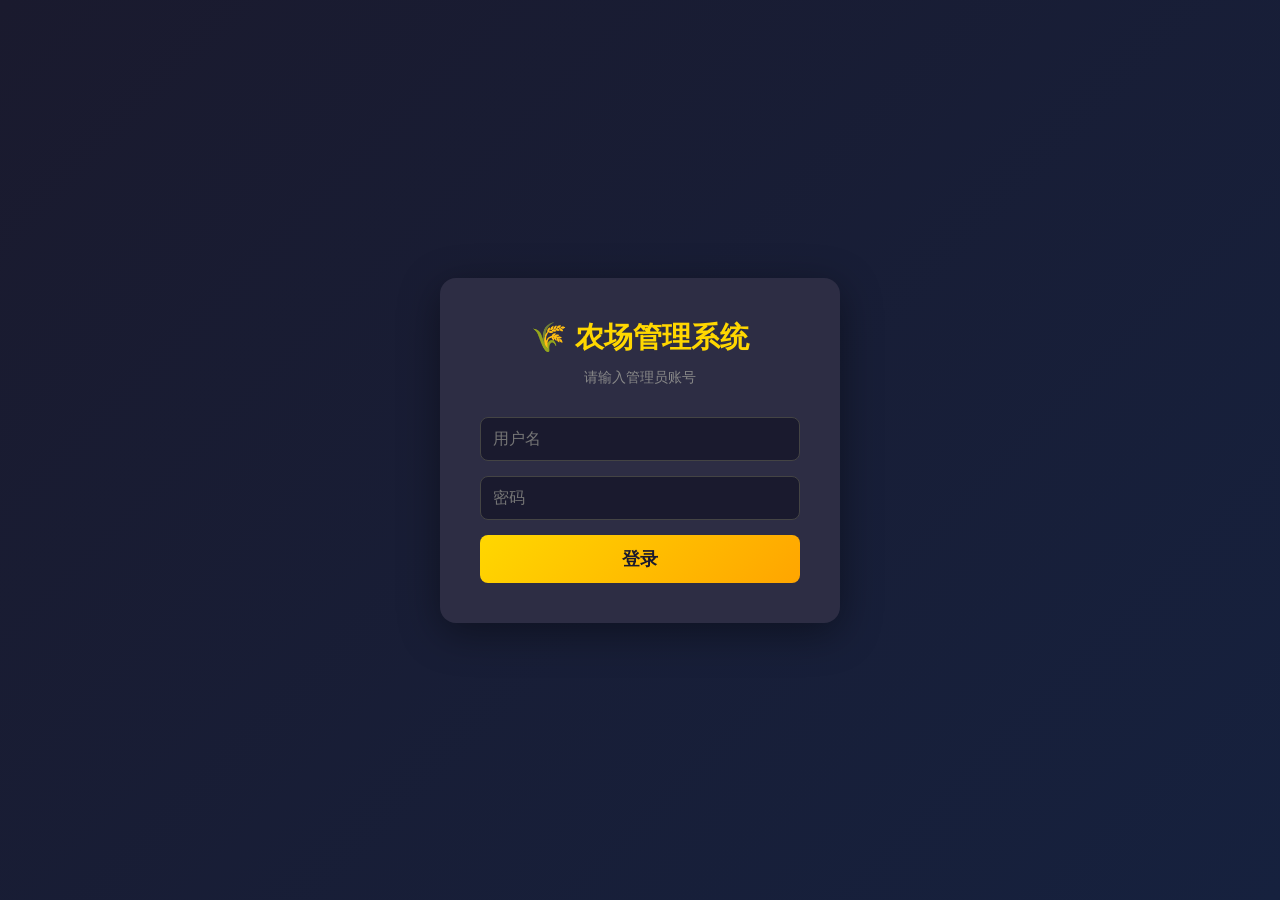
<file: admin.html>
<!DOCTYPE html>
<html lang="zh-CN">
<head>
    <meta charset="UTF-8">
    <meta name="viewport" content="width=device-width, initial-scale=1.0">
    <title>农场后台管理系统</title>
    <link rel="stylesheet" href="style-admin.css">
</head>
<body>
    <!-- 登录遮罩 -->
    <div id="login-overlay" class="login-overlay">
        <div class="login-box">
            <h1>🌾 农场管理系统</h1>
            <p class="login-subtitle">请输入管理员账号</p>
            <div class="login-form">
                <input type="text" id="admin-username" placeholder="用户名" autocomplete="username">
                <input type="password" id="admin-password" placeholder="密码" autocomplete="current-password">
                <button onclick="adminLogin()" class="login-btn">登录</button>
                <p id="login-error" class="login-error" style="display:none;"></p>
            </div>
        </div>
    </div>
    <div class="admin-layout hidden" id="admin-content">
        <!-- 移动端菜单按钮 -->
        <button class="menu-toggle" onclick="toggleSidebar()">☰</button>
        <div class="sidebar-overlay" onclick="toggleSidebar()"></div>
        
        <!-- 侧边栏 -->
        <aside class="sidebar" id="sidebar">
            <div class="sidebar-header">
                <h1>🌾 农场管理</h1>
                <p>v3.0</p>
            </div>
            <nav class="sidebar-nav">
                <a href="#" class="nav-item active" data-page="dashboard">
                    <span class="nav-icon">📊</span>
                    <span>数据概览</span>
                </a>
                <a href="#" class="nav-item" data-page="users">
                    <span class="nav-icon">👥</span>
                    <span>用户管理</span>
                </a>
                <a href="#" class="nav-item" data-page="game-settings">
                    <span class="nav-icon">⚙️</span>
                    <span>游戏设置</span>
                </a>
                <a href="#" class="nav-item" data-page="items">
                    <span class="nav-icon">🎒</span>
                    <span>道具管理</span>
                </a>
                <a href="#" class="nav-item" data-page="gift-codes">
                    <span class="nav-icon">🎁</span>
                    <span>礼包码</span>
                </a>
                <a href="#" class="nav-item" data-page="mail">
                    <span class="nav-icon">📬</span>
                    <span>邮件系统</span>
                </a>
                <a href="#" class="nav-item" data-page="achievements">
                    <span class="nav-icon">🏆</span>
                    <span>成就管理</span>
                </a>
                <a href="#" class="nav-item" data-page="logs">
                    <span class="nav-icon">📝</span>
                    <span>操作日志</span>
                </a>
                <a href="#" class="nav-item" data-page="data">
                    <span class="nav-icon">💾</span>
                    <span>数据管理</span>
                </a>
            </nav>
            <div class="sidebar-footer">
                <a href="../" class="back-btn" target="_blank">← 返回游戏</a>
            </div>
        </aside>

        <!-- 主内容区 -->
        <main class="main-content">
            <!-- 顶部栏 -->
            <header class="top-bar">
                <div class="breadcrumb" id="breadcrumb">数据概览</div>
                <div class="admin-info">
                    <span class="admin-name">管理员</span>
                    <button class="logout-btn" onclick="logout()">退出</button>
                </div>
            </header>

            <!-- 页面内容 -->
            <div class="page-container">
                <!-- 数据概览页面 -->
                <div class="page active" id="page-dashboard">
                    <div class="page-header">
                        <h2>📊 数据概览</h2>
                    </div>
                    <div class="stats-grid">
                        <div class="stat-card">
                            <div class="stat-icon">👥</div>
                            <div class="stat-info">
                                <div class="stat-value" id="total-users">0</div>
                                <div class="stat-label">总用户数</div>
                            </div>
                        </div>
                        <div class="stat-card">
                            <div class="stat-icon">💰</div>
                            <div class="stat-info">
                                <div class="stat-value" id="total-coins">0</div>
                                <div class="stat-label">流通金币</div>
                            </div>
                        </div>
                        <div class="stat-card">
                            <div class="stat-icon">🌱</div>
                            <div class="stat-info">
                                <div class="stat-value" id="total-plants">0</div>
                                <div class="stat-label">累计种植</div>
                            </div>
                        </div>
                        <div class="stat-card">
                            <div class="stat-icon">🎉</div>
                            <div class="stat-info">
                                <div class="stat-value" id="total-harvests">0</div>
                                <div class="stat-label">累计收获</div>
                            </div>
                        </div>
                    </div>

                    <div class="data-section">
                        <h3>📈 用户等级分布</h3>
                        <div class="level-distribution" id="level-dist"></div>
                    </div>

                    <div class="data-section">
                        <h3>🏆 成就统计</h3>
                        <div class="achievement-stats" id="achievement-stats"></div>
                    </div>

                    <div class="data-section">
                        <h3>📅 最近活动</h3>
                        <div class="recent-activity" id="recent-activity"></div>
                    </div>
                </div>

                <!-- 用户管理页面 -->
                <div class="page" id="page-users">
                    <div class="page-header">
                        <h2>👥 用户管理</h2>
                        <div class="search-box">
                            <input type="text" id="user-search" placeholder="搜索用户 ID 或用户名...">
                            <button class="search-btn" onclick="searchUser()">🔍</button>
                        </div>
                    </div>
                    
                    <div class="content-card">
                        <div class="user-list" id="user-list"></div>
                    </div>
                </div>

                <!-- 游戏设置页面 -->
                <div class="page" id="page-game-settings">
                    <div class="page-header">
                        <h2>⚙️ 游戏设置</h2>
                    </div>
                    
                    <div class="content-card">
                        <h3>🎮 游戏参数</h3>
                        <div class="setting-item">
                            <label>生长速度倍数</label>
                            <div class="slider-group">
                                <input type="range" id="growth-speed" min="0.5" max="5" step="0.5" value="1">
                                <span class="slider-value" id="growth-speed-value">1x</span>
                            </div>
                        </div>
                        <div class="setting-item">
                            <label>枯萎时间（小时）</label>
                            <input type="number" id="wither-time" min="1" max="72" value="2">
                        </div>
                        <div class="setting-item">
                            <label>金币收益倍率</label>
                            <div class="slider-group">
                                <input type="range" id="coin-rate" min="0.5" max="5" step="0.5" value="1">
                                <span class="slider-value" id="coin-rate-value">1x</span>
                            </div>
                        </div>
                        <div class="setting-item">
                            <label>经验收益倍率</label>
                            <div class="slider-group">
                                <input type="range" id="exp-rate" min="0.5" max="5" step="0.5" value="1">
                                <span class="slider-value" id="exp-rate-value">1x</span>
                            </div>
                        </div>
                        <button class="btn btn-primary" onclick="saveGameSettings()">保存设置</button>
                    </div>

                    <div class="content-card">
                        <h3>🎊 活动设置</h3>
                        <div class="setting-item">
                            <label>双倍金币活动</label>
                            <label class="switch">
                                <input type="checkbox" id="double-coin-event">
                                <span class="slider"></span>
                            </label>
                        </div>
                        <div class="setting-item">
                            <label>双倍经验活动</label>
                            <label class="switch">
                                <input type="checkbox" id="double-exp-event">
                                <span class="slider"></span>
                            </label>
                        </div>
                        <div class="setting-item">
                            <label>活动结束时间</label>
                            <input type="datetime-local" id="event-end-time">
                        </div>
                        <button class="btn btn-primary" onclick="saveEventSettings()">保存活动</button>
                    </div>
                </div>

                <!-- 道具管理页面 -->
                <div class="page" id="page-items">
                    <h2>🎒 道具管理</h2>
                    
                    <div class="items-section">
                        <h3>🌱 种子管理</h3>
                        <div class="items-grid" id="seed-list"></div>
                    </div>

                    <div class="items-section">
                        <h3>📤 发放道具</h3>
                        <div class="give-item-form">
                            <select id="give-item-type">
                                <option value="user">指定用户</option>
                                <option value="all">全服用户</option>
                            </select>
                            <input type="text" id="give-item-user" placeholder="用户 ID（选填）">
                            <select id="give-item-id"></select>
                            <input type="number" id="give-item-qty" placeholder="数量" value="1" min="1" max="999">
                            <button class="btn-give" onclick="giveItem()">发放</button>
                        </div>
                    </div>
                </div>

                <!-- 礼包码页面 -->
                <div class="page" id="page-gift-codes">
                    <h2>🎁 礼包码管理</h2>
                    
                    <div class="gift-section">
                        <h3>创建礼包码</h3>
                        <div class="gift-form">
                            <input type="text" id="gift-code" placeholder="礼包码（留空自动生成）" maxlength="20">
                            <select id="gift-reward-type">
                                <option value="coins">金币</option>
                                <option value="seeds">种子</option>
                                <option value="items">道具</option>
                            </select>
                            <input type="text" id="gift-reward-id" placeholder="奖励 ID（如 radish）">
                            <input type="number" id="gift-reward-qty" placeholder="数量" value="100" min="1">
                            <input type="number" id="gift-limit" placeholder="兑换次数限制" value="100">
                            <button class="btn-create" onclick="createGiftCode()">生成礼包码</button>
                        </div>
                    </div>

                    <div class="gift-section">
                        <h3>礼包码列表</h3>
                        <div class="gift-list" id="gift-list"></div>
                    </div>
                </div>

                <!-- 邮件系统页面 -->
                <div class="page" id="page-mail">
                    <h2>📬 邮件系统</h2>
                    
                    <div class="mail-section">
                        <h3>发送邮件</h3>
                        <div class="mail-form">
                            <select id="mail-target-type">
                                <option value="all">全服用户</option>
                                <option value="user">指定用户</option>
                            </select>
                            <input type="text" id="mail-target-user" placeholder="用户 ID（指定用户时填写）">
                            <input type="text" id="mail-title" placeholder="邮件标题" maxlength="50">
                            <textarea id="mail-content" placeholder="邮件内容" maxlength="500" rows="4"></textarea>
                            <select id="mail-reward-type">
                                <option value="none">无附件</option>
                                <option value="coins">金币</option>
                                <option value="seeds">种子</option>
                            </select>
                            <input type="text" id="mail-reward-id" placeholder="奖励 ID">
                            <input type="number" id="mail-reward-qty" placeholder="数量" value="100">
                            <button class="btn-send" onclick="sendMail()">发送邮件</button>
                        </div>
                    </div>

                    <div class="mail-section">
                        <h3>邮件记录</h3>
                        <div class="mail-history" id="mail-history"></div>
                    </div>
                </div>

                <!-- 成就管理页面 -->
                <div class="page" id="page-achievements">
                    <h2>🏆 成就管理</h2>
                    
                    <div class="achievements-section">
                        <h3>成就列表</h3>
                        <div class="achievements-grid" id="achievements-list"></div>
                    </div>

                    <div class="achievements-section">
                        <h3>创建新成就</h3>
                        <div class="achievement-form">
                            <input type="text" id="ach-id" placeholder="成就 ID（英文）" maxlength="20">
                            <input type="text" id="ach-name" placeholder="成就名称" maxlength="20">
                            <input type="text" id="ach-desc" placeholder="成就描述" maxlength="50">
                            <input type="text" id="ach-emoji" placeholder="图标 Emoji" maxlength="2">
                            <input type="text" id="ach-condition" placeholder="达成条件（如：harvestCount>=100）">
                            <button class="btn-create" onclick="createAchievement()">创建成就</button>
                        </div>
                    </div>
                </div>

                <!-- 操作日志页面 -->
                <div class="page" id="page-logs">
                    <h2>📝 操作日志</h2>
                    
                    <div class="logs-section">
                        <div class="logs-filter">
                            <select id="log-type-filter">
                                <option value="all">全部类型</option>
                                <option value="user">用户操作</option>
                                <option value="item">道具操作</option>
                                <option value="system">系统操作</option>
                            </select>
                            <input type="text" id="log-search" placeholder="搜索日志...">
                            <button class="btn-refresh" onclick="renderLogs()">🔄</button>
                            <button class="btn-clear" onclick="clearLogs()">清除日志</button>
                        </div>
                        <div class="logs-list" id="logs-list"></div>
                    </div>
                </div>

                <!-- 数据管理页面 -->
                <div class="page" id="page-data">
                    <h2>💾 数据管理</h2>
                    
                    <div class="data-section">
                        <h3>数据导出</h3>
                        <div class="data-actions">
                            <button class="btn-data" onclick="exportUserData()">导出用户数据</button>
                            <button class="btn-data" onclick="exportGameData()">导出游戏配置</button>
                            <button class="btn-data" onclick="exportLogs()">导出日志</button>
                        </div>
                    </div>

                    <div class="data-section">
                        <h3>数据导入</h3>
                        <div class="data-actions">
                            <input type="file" id="import-file" accept=".json">
                            <select id="import-type">
                                <option value="users">用户数据</option>
                                <option value="game">游戏配置</option>
                            </select>
                            <button class="btn-data" onclick="importData()">导入数据</button>
                        </div>
                    </div>

                    <div class="data-section">
                        <h3>⚠️ 危险操作</h3>
                        <div class="danger-actions">
                            <button class="btn-danger" onclick="cleanupInactiveUsers()">清理 30 天未登录用户</button>
                            <button class="btn-danger" onclick="resetAllUsers()">重置所有用户进度</button>
                            <button class="btn-danger dangerous" onclick="wipeAllData()">⚠️ 清空所有数据</button>
                        </div>
                    </div>
                </div>
            </div>
        </main>
    </div>

    <!-- 用户详情弹窗 -->
    <div class="modal" id="user-detail-modal">
        <div class="modal-content large">
            <h2>👤 用户详情</h2>
            <div class="modal-body" id="user-detail-body"></div>
            <button class="close-btn" onclick="closeModal('user-detail-modal')">关闭</button>
        </div>
    </div>

    <!-- 确认弹窗 -->
    <div class="modal" id="confirm-modal">
        <div class="modal-content">
            <h2>⚠️ 确认操作</h2>
            <div class="modal-body" id="confirm-body"></div>
            <div class="modal-actions">
                <button class="btn-cancel" onclick="closeModal('confirm-modal')">取消</button>
                <button class="btn-confirm" id="confirm-action-btn">确认</button>
            </div>
        </div>
    </div>

    <script src="admin.js"></script>
    <script>
        window.onload = function() {
            const loggedIn = localStorage.getItem('farmAdminLoggedIn');
            if (loggedIn === 'true') {
                showAdminContent();
            }
        };

        function adminLogin() {
            const username = document.getElementById('admin-username').value;
            const password = document.getElementById('admin-password').value;
            if (username === '123456' && password === '123456') {
                localStorage.setItem('farmAdminLoggedIn', 'true');
                document.getElementById('login-error').style.display = 'none';
                showAdminContent();
            } else {
                const errorEl = document.getElementById('login-error');
                errorEl.textContent = '账号或密码错误';
                errorEl.style.display = 'block';
            }
        }

        function showAdminContent() {
            document.getElementById('login-overlay').classList.add('hidden');
            document.getElementById('admin-content').classList.remove('hidden');
            if (window.initAdmin) window.initAdmin();
        }
    </script>
</body>
</html>
</file>
<file: style-admin.css>
* {
    margin: 0;
    padding: 0;
    box-sizing: border-box;
}

body {
    font-family: -apple-system, BlinkMacSystemFont, 'Segoe UI', 'Microsoft YaHei', sans-serif;
    background: #f5f5f5;
    color: #333;
    overflow-x: hidden;
}

/* 登录遮罩 */
.login-overlay {
    position: fixed;
    top: 0;
    left: 0;
    width: 100%;
    height: 100%;
    background: linear-gradient(135deg, #1a1a2e 0%, #16213e 100%);
    display: flex;
    align-items: center;
    justify-content: center;
    z-index: 1000;
}

.login-overlay.hidden {
    display: none !important;
}

.login-box {
    background: #2d2d44;
    padding: 40px;
    border-radius: 16px;
    box-shadow: 0 10px 40px rgba(0,0,0,0.4);
    text-align: center;
    max-width: 400px;
    width: 90%;
}

.login-box h1 {
    color: #FFD700;
    font-size: 1.8em;
    margin-bottom: 10px;
}

.login-subtitle {
    color: #888;
    margin-bottom: 30px;
    font-size: 0.9em;
}

.login-form input {
    width: 100%;
    padding: 12px;
    margin-bottom: 15px;
    background: #1a1a2e;
    border: 1px solid #444;
    border-radius: 8px;
    color: #FFF;
    font-size: 1em;
    box-sizing: border-box;
}

.login-form input:focus {
    outline: none;
    border-color: #FFD700;
}

.login-btn {
    width: 100%;
    padding: 12px;
    background: linear-gradient(135deg, #FFD700 0%, #FFA500 100%);
    color: #1a1a2e;
    border: none;
    border-radius: 8px;
    font-size: 1.1em;
    font-weight: bold;
    cursor: pointer;
}

.login-btn:active {
    transform: scale(0.98);
}

.login-error {
    color: #FF6B6B;
    font-size: 0.85em;
    margin-top: 15px;
    display: none;
}

/* 后台主布局 */
.admin-layout {
    display: flex;
    min-height: 100vh;
    width: 100%;
}

.admin-layout.hidden {
    display: none !important;
}

/* 侧边栏 - 固定宽度 260px */
.sidebar {
    width: 260px;
    min-width: 260px;
    background: linear-gradient(180deg, #1a1a2e 0%, #16213e 100%);
    color: #fff;
    position: fixed;
    left: 0;
    top: 0;
    height: 100vh;
    overflow-y: auto;
    z-index: 200;
}

.sidebar-header {
    padding: 25px 20px;
    text-align: center;
    border-bottom: 1px solid rgba(255,255,255,0.1);
}

.sidebar-header h1 {
    font-size: 1.4em;
    color: #FFD700;
    margin-bottom: 5px;
}

.sidebar-header p {
    font-size: 0.8em;
    color: rgba(255,255,255,0.7);
}

.sidebar-nav {
    padding: 15px 0;
}

.nav-item {
    display: flex;
    align-items: center;
    padding: 14px 20px;
    color: rgba(255,255,255,0.7);
    text-decoration: none;
    border-left: 3px solid transparent;
    white-space: nowrap;
}

.nav-item:hover {
    background: rgba(255,255,255,0.05);
    color: #fff;
}

.nav-item.active {
    background: rgba(255,255,255,0.1);
    color: #fff;
    border-left-color: #4CAF50;
}

.nav-icon {
    font-size: 1.3em;
    margin-right: 15px;
    width: 28px;
    text-align: center;
    display: inline-block;
}

.sidebar-footer {
    padding: 15px;
    border-top: 1px solid rgba(255,255,255,0.1);
}

.back-btn {
    display: block;
    padding: 10px;
    text-align: center;
    background: rgba(255,255,255,0.1);
    color: #fff;
    text-decoration: none;
    border-radius: 6px;
    font-size: 0.9em;
}

/* 主内容区域 */
.main-content {
    margin-left: 260px;
    flex: 1;
    min-height: 100vh;
    padding: 25px;
    background: #f5f5f5;
}

.page-container {
    max-width: 1400px;
    margin: 0 auto;
}

/* 页面标题 */
.page-header {
    background: #fff;
    padding: 25px;
    border-radius: 12px;
    margin-bottom: 20px;
    box-shadow: 0 2px 10px rgba(0,0,0,0.08);
    display: flex;
    justify-content: space-between;
    align-items: center;
}

.page-header h2 {
    font-size: 1.6em;
    color: #1a1a2e;
    display: flex;
    align-items: center;
    gap: 10px;
}

/* 搜索框 */
.search-box {
    display: flex;
    gap: 10px;
}

.search-box input {
    padding: 10px 15px;
    border: 2px solid #e0e0e0;
    border-radius: 8px;
    font-size: 0.95em;
    width: 280px;
}

.search-box input:focus {
    outline: none;
    border-color: #4CAF50;
}

.search-btn {
    padding: 10px 20px;
    background: linear-gradient(135deg, #4CAF50 0%, #45a049 100%);
    color: #fff;
    border: none;
    border-radius: 8px;
    cursor: pointer;
    font-weight: bold;
}

/* 内容卡片 */
.content-card {
    background: #fff;
    border-radius: 12px;
    padding: 25px;
    margin-bottom: 20px;
    box-shadow: 0 2px 10px rgba(0,0,0,0.08);
}

.content-card h3 {
    font-size: 1.2em;
    color: #1a1a2e;
    margin-bottom: 20px;
    padding-bottom: 15px;
    border-bottom: 2px solid #e0e0e0;
    display: flex;
    align-items: center;
    gap: 10px;
}

/* 表单分组 */
.form-section {
    margin-bottom: 25px;
}

.form-section h4 {
    font-size: 1em;
    color: #666;
    margin-bottom: 15px;
    font-weight: bold;
}

.form-row {
    display: grid;
    grid-template-columns: repeat(auto-fit, minmax(250px, 1fr));
    gap: 15px;
    margin-bottom: 15px;
}

.form-group {
    display: flex;
    flex-direction: column;
    gap: 5px;
}

.form-group label {
    font-size: 0.9em;
    color: #555;
    font-weight: 600;
}

.form-group input,
.form-group select,
.form-group textarea {
    padding: 10px 15px;
    border: 2px solid #e0e0e0;
    border-radius: 8px;
    font-size: 0.95em;
    background: #fff;
}

.form-group input:focus,
.form-group select:focus,
.form-group textarea:focus {
    outline: none;
    border-color: #4CAF50;
}

/* 滑块样式 */
.slider-group {
    display: flex;
    align-items: center;
    gap: 15px;
}

.slider-group input[type="range"] {
    flex: 1;
    height: 6px;
    -webkit-appearance: none;
    background: #e0e0e0;
    border-radius: 3px;
}

.slider-group input[type="range"]::-webkit-slider-thumb {
    -webkit-appearance: none;
    width: 18px;
    height: 18px;
    background: #4CAF50;
    border-radius: 50%;
    cursor: pointer;
}

.slider-value {
    min-width: 40px;
    font-weight: bold;
    color: #1a1a2e;
}

/* 按钮组 */
.button-group {
    display: flex;
    gap: 10px;
    margin-top: 20px;
    flex-wrap: wrap;
}

.btn {
    padding: 10px 20px;
    border: none;
    border-radius: 8px;
    cursor: pointer;
    font-weight: bold;
    font-size: 0.95em;
    transition: all 0.2s;
}

.btn:active {
    transform: scale(0.98);
}

.btn-primary {
    background: linear-gradient(135deg, #4CAF50 0%, #45a049 100%);
    color: #fff;
}

.btn-secondary {
    background: #e0e0e0;
    color: #333;
}

.btn-danger {
    background: #f44336;
    color: #fff;
}

.btn-danger.dangerous {
    background: linear-gradient(135deg, #f44336 0%, #d32f2f 100%);
}

.btn-small {
    padding: 6px 12px;
    font-size: 0.85em;
}

/* 表格样式 */
.data-table {
    width: 100%;
    border-collapse: collapse;
}

.data-table th,
.data-table td {
    padding: 12px 15px;
    text-align: left;
    border-bottom: 1px solid #e0e0e0;
}

.data-table th {
    background: #f9f9f9;
    font-weight: bold;
    color: #1a1a2e;
}

.data-table tr:hover {
    background: #f9f9f9;
}

/* 徽章 */
.badge {
    display: inline-block;
    padding: 4px 10px;
    border-radius: 12px;
    font-size: 0.8em;
    font-weight: bold;
}

.badge-success {
    background: #e8f5e9;
    color: #2e7d32;
}

.badge-warning {
    background: #fff3e0;
    color: #f57c00;
}

.badge-info {
    background: #e3f2fd;
    color: #1976d2;
}

/* 开关样式 */
.toggle-group {
    display: flex;
    align-items: center;
    gap: 10px;
    margin-bottom: 15px;
}

.toggle-switch {
    position: relative;
    width: 50px;
    height: 26px;
    background: #e0e0e0;
    border-radius: 13px;
    cursor: pointer;
    transition: background 0.3s;
}

.toggle-switch.active {
    background: #4CAF50;
}

.toggle-switch::after {
    content: '';
    position: absolute;
    top: 3px;
    left: 3px;
    width: 20px;
    height: 20px;
    background: #fff;
    border-radius: 50%;
    transition: transform 0.3s;
}

.toggle-switch.active::after {
    transform: translateX(24px);
}

/* 网格布局 */
.grid-2 {
    display: grid;
    grid-template-columns: repeat(2, 1fr);
    gap: 20px;
}

.grid-3 {
    display: grid;
    grid-template-columns: repeat(3, 1fr);
    gap: 20px;
}

.grid-4 {
    display: grid;
    grid-template-columns: repeat(4, 1fr);
    gap: 20px;
}

/* 空状态 */
.empty-state {
    text-align: center;
    padding: 60px 20px;
    color: #888;
}

.empty-state-icon {
    font-size: 4em;
    margin-bottom: 15px;
    opacity: 0.5;
}

.empty-state-text {
    font-size: 1.1em;
}

/* 弹窗 */
.modal {
    display: none;
    position: fixed;
    top: 0;
    left: 0;
    width: 100%;
    height: 100%;
    background: rgba(0,0,0,0.5);
    z-index: 500;
    justify-content: center;
    align-items: center;
}

.modal.show {
    display: flex;
}

.modal-content {
    background: #fff;
    padding: 30px;
    border-radius: 16px;
    max-width: 500px;
    width: 90%;
    max-height: 80vh;
    overflow-y: auto;
    box-shadow: 0 10px 40px rgba(0,0,0,0.3);
}

.modal-content.large {
    max-width: 700px;
}

.modal-content h2 {
    margin-bottom: 20px;
    color: #1a1a2e;
    text-align: center;
    font-size: 1.4em;
}

.modal-body {
    margin-bottom: 20px;
}

.modal-actions {
    display: flex;
    gap: 10px;
    justify-content: center;
    margin-top: 20px;
}

.btn-cancel,
.btn-confirm {
    padding: 10px 30px;
    border: none;
    border-radius: 8px;
    cursor: pointer;
    font-weight: bold;
    font-size: 1em;
}

.btn-cancel {
    background: #e0e0e0;
    color: #333;
}

.btn-confirm {
    background: #4CAF50;
    color: #fff;
}

.close-btn {
    margin-top: 20px;
    padding: 12px 30px;
    background: #1a1a2e;
    color: #fff;
    border: none;
    border-radius: 8px;
    cursor: pointer;
    width: 100%;
    font-size: 1em;
}

/* 响应式设计 */
@media (max-width: 1200px) {
    .grid-4 {
        grid-template-columns: repeat(2, 1fr);
    }
    
    .grid-3 {
        grid-template-columns: repeat(2, 1fr);
    }
}

@media (max-width: 768px) {
    .sidebar {
        transform: translateX(-100%);
        transition: transform 0.3s ease;
    }
    
    .sidebar.open {
        transform: translateX(0);
    }
    
    .main-content {
        margin-left: 0;
        padding: 15px;
    }
    
    .menu-toggle {
        display: block;
    }
    
    .grid-2,
    .grid-3,
    .grid-4 {
        grid-template-columns: 1fr;
    }
    
    .page-header {
        flex-direction: column;
        gap: 15px;
    }
    
    .search-box input {
        width: 100%;
    }
    
    .form-row {
        grid-template-columns: 1fr;
    }
}

@media (max-width: 480px) {
    .sidebar-header h1 {
        font-size: 1.2em;
    }
    
    .sidebar-header p {
        font-size: 0.7em;
    }
    
    .nav-item {
        padding: 12px 15px;
    }
    
    .nav-icon {
        font-size: 1.2em;
        margin-right: 12px;
    }
    
    .content-card {
        padding: 15px;
    }
    
    .button-group {
        flex-direction: column;
    }
    
    .btn {
        width: 100%;
    }
}

/* 页面切换 */
.page {
    display: none;
}

.page.active {
    display: block;
}

/* 侧边栏底部 */
.sidebar-footer {
    padding: 15px 20px;
    border-top: 1px solid rgba(255,255,255,0.1);
    position: sticky;
    bottom: 0;
    background: inherit;
}

/* 内容卡片 */
.content-card {
    background: #fff;
    border-radius: 12px;
    padding: 25px;
    margin-bottom: 20px;
    box-shadow: 0 2px 10px rgba(0,0,0,0.08);
}

.content-card h3 {
    font-size: 1.2em;
    color: #1a1a2e;
    margin: 0 0 20px 0;
    padding-bottom: 15px;
    border-bottom: 2px solid #e0e0e0;
    display: flex;
    align-items: center;
    gap: 10px;
}

/* 设置页面 */
.btn-save {
    margin-top: 20px;
    padding: 12px 24px;
    background: linear-gradient(135deg, #4CAF50 0%, #45a049 100%);
    color: #fff;
    border: none;
    border-radius: 8px;
    cursor: pointer;
    font-weight: bold;
    font-size: 0.95em;
}

/* 道具管理 */
.items-section {
    background: #fff;
    border-radius: 12px;
    padding: 25px;
    margin-bottom: 20px;
    box-shadow: 0 2px 10px rgba(0,0,0,0.08);
}

.items-section h3 {
    font-size: 1.2em;
    color: #1a1a2e;
    margin: 0 0 20px 0;
    padding-bottom: 15px;
    border-bottom: 2px solid #e0e0e0;
}

/* 开关样式 */
.switch {
    position: relative;
    display: inline-block;
    width: 50px;
    height: 26px;
}

.switch input {
    opacity: 0;
    width: 0;
    height: 0;
}

.slider {
    position: absolute;
    cursor: pointer;
    top: 0;
    left: 0;
    right: 0;
    bottom: 0;
    background-color: #e0e0e0;
    transition: .3s;
    border-radius: 26px;
}

.slider:before {
    position: absolute;
    content: "";
    height: 20px;
    width: 20px;
    left: 3px;
    bottom: 3px;
    background-color: white;
    transition: .3s;
    border-radius: 50%;
}

input:checked + .slider {
    background-color: #4CAF50;
}

input:checked + .slider:before {
    transform: translateX(24px);
}

.items-grid {
    display: grid;
    grid-template-columns: repeat(auto-fill, minmax(150px, 1fr));
    gap: 15px;
}

.item-card {
    background: #f9f9f9;
    border-radius: 8px;
    padding: 15px;
    text-align: center;
}

.item-card .item-emoji {
    font-size: 2.5em;
    display: block;
    margin-bottom: 8px;
}

.item-card .item-name {
    font-weight: bold;
    color: #1a1a2e;
    font-size: 0.95em;
}

.give-item-form {
    display: grid;
    grid-template-columns: 1fr 1fr;
    gap: 15px;
    margin-top: 15px;
}

.give-item-form select,
.give-item-form input {
    padding: 10px 12px;
    border: 2px solid #e0e0e0;
    border-radius: 8px;
    font-size: 0.95em;
}

.btn-give {
    grid-column: 1 / -1;
    padding: 12px;
    background: linear-gradient(135deg, #4CAF50 0%, #45a049 100%);
    color: #fff;
    border: none;
    border-radius: 8px;
    cursor: pointer;
    font-weight: bold;
    font-size: 0.95em;
}

/* 礼包码 */
.gift-section,
.mail-section {
    background: #fff;
    border-radius: 12px;
    padding: 25px;
    margin-bottom: 20px;
    box-shadow: 0 2px 10px rgba(0,0,0,0.08);
}

.gift-section h3,
.mail-section h3 {
    font-size: 1.2em;
    color: #1a1a2e;
    margin-bottom: 20px;
    padding-bottom: 15px;
    border-bottom: 2px solid #e0e0e0;
}

.gift-form,
.mail-form {
    display: grid;
    grid-template-columns: repeat(2, 1fr);
    gap: 15px;
}

.gift-form input,
.gift-form select,
.mail-form input,
.mail-form select,
.mail-form textarea {
    padding: 10px 12px;
    border: 2px solid #e0e0e0;
    border-radius: 8px;
    font-size: 0.95em;
}

.mail-form textarea {
    grid-column: 1 / -1;
    min-height: 100px;
    resize: vertical;
}

.btn-create {
    grid-column: 1 / -1;
    padding: 12px;
    background: linear-gradient(135deg, #4CAF50 0%, #45a049 100%);
    color: #fff;
    border: none;
    border-radius: 8px;
    cursor: pointer;
    font-weight: bold;
    font-size: 0.95em;
}

/* 日志列表 */
.log-list {
    list-style: none;
    padding: 0;
}

.log-list li {
    padding: 10px 0;
    border-bottom: 1px solid #f0f0f0;
    font-size: 0.9em;
}

.log-list li:first-child {
    padding-top: 0;
}

.log-meta {
    color: #888;
    font-size: 0.85em;
}

/* 数据管理 */
.data-actions {
    display: grid;
    grid-template-columns: repeat(3, 1fr);
    gap: 15px;
}

.btn-data {
    padding: 12px;
    background: #2196F3;
    color: #fff;
    border: none;
    border-radius: 8px;
    cursor: pointer;
    font-weight: bold;
    font-size: 0.95em;
}

.danger-actions {
    display: grid;
    grid-template-columns: repeat(3, 1fr);
    gap: 15px;
}

.btn-danger {
    padding: 12px;
    background: #f44336;
    color: #fff;
    border: none;
    border-radius: 8px;
    cursor: pointer;
    font-weight: bold;
    font-size: 0.95em;
}

.btn-danger.dangerous {
    background: linear-gradient(135deg, #f44336 0%, #d32f2f 100%);
}

/* 活动统计 */
.activity-stats {
    display: grid;
    grid-template-columns: repeat(4, 1fr);
    gap: 15px;
    margin-top: 20px;
}

.activity-stat {
    text-align: center;
    padding: 15px;
    background: #f9f9f9;
    border-radius: 8px;
}

.activity-stat-icon {
    font-size: 2em;
    margin-bottom: 8px;
}

.activity-stat-value {
    font-size: 1.5em;
    font-weight: bold;
    color: #1a1a2e;
}

.activity-stat-label {
    font-size: 0.85em;
    color: #888;
}

/* 等级分布 */
.level-distribution {
    display: flex;
    flex-direction: column;
    gap: 10px;
    margin-top: 20px;
}

.level-bar {
    display: flex;
    align-items: center;
    gap: 10px;
}

.level-bar-label {
    min-width: 60px;
    font-weight: bold;
    color: #1a1a2e;
    font-size: 0.9em;
}

.level-bar-bg {
    flex: 1;
    height: 20px;
    background: #e0e0e0;
    border-radius: 10px;
    overflow: hidden;
}

.level-bar-fill {
    height: 100%;
    background: linear-gradient(90deg, #4CAF50 0%, #45a049 100%);
    transition: width 0.3s;
}

.level-bar-count {
    min-width: 40px;
    text-align: right;
    font-weight: bold;
    color: #4CAF50;
}

/* 响应式补充 */
@media (max-width: 768px) {
    .setting-item {
        flex-direction: column;
        align-items: flex-start;
        gap: 10px;
    }
    
    .setting-item input[type="range"] {
        width: 100%;
    }
    
    .items-grid {
        grid-template-columns: repeat(auto-fill, minmax(100px, 1fr));
    }
    
    .gift-form,
    .mail-form {
        grid-template-columns: 1fr;
    }
    
    .data-actions,
    .danger-actions {
        grid-template-columns: 1fr;
    }
    
    .activity-stats {
        grid-template-columns: repeat(2, 1fr);
    }
}

@media (max-width: 480px) {
    .settings-section,
    .items-section,
    .gift-section,
    .mail-section {
        padding: 15px;
    }
    
    .level-bar-label {
        font-size: 0.8em;
    }
}

/* 移动端菜单按钮 */
.menu-toggle {
    display: none;
    position: fixed;
    top: 15px;
    left: 15px;
    z-index: 300;
    width: 44px;
    height: 44px;
    background: linear-gradient(135deg, #1a1a2e 0%, #16213e 100%);
    border: none;
    border-radius: 8px;
    color: #fff;
    font-size: 1.5em;
    cursor: pointer;
    box-shadow: 0 4px 15px rgba(0,0,0,0.2);
}

.sidebar-overlay {
    display: none;
    position: fixed;
    top: 0;
    left: 0;
    width: 100%;
    height: 100%;
    background: rgba(0,0,0,0.5);
    z-index: 150;
}

.sidebar-overlay.open {
    display: block;
}

/* 页面内容 */
.page-container {
    max-width: 1200px;
    margin: 0 auto;
}

.page-header {
    display: flex;
    justify-content: space-between;
    align-items: center;
    margin-bottom: 20px;
    padding-bottom: 15px;
    border-bottom: 2px solid #e0e0e0;
}

.page-header h2 {
    color: #1a1a2e;
    font-size: 1.5em;
}

/* 统计卡片 */
.stats-grid {
    display: grid;
    grid-template-columns: repeat(4, 1fr);
    gap: 20px;
    margin-bottom: 30px;
}

.stat-card {
    background: #fff;
    padding: 20px;
    border-radius: 12px;
    box-shadow: 0 2px 10px rgba(0,0,0,0.1);
    display: flex;
    align-items: center;
    gap: 15px;
}

.stat-icon {
    font-size: 2.5em;
}

.stat-info {
    flex: 1;
}

.stat-label {
    font-size: 0.85em;
    color: #888;
    margin-bottom: 5px;
}

.stat-value {
    font-size: 1.5em;
    font-weight: bold;
    color: #1a1a2e;
}

/* 数据区块 */
.data-section {
    background: #fff;
    border-radius: 12px;
    padding: 20px;
    margin-bottom: 20px;
    box-shadow: 0 2px 10px rgba(0,0,0,0.1);
}

.data-section h3 {
    color: #1a1a2e;
    font-size: 1.1em;
    margin-bottom: 15px;
    padding-bottom: 10px;
    border-bottom: 2px solid #e0e0e0;
}

/* 用户列表 */
.user-list {
    display: flex;
    flex-direction: column;
    gap: 10px;
}

.user-list-item {
    display: flex;
    justify-content: space-between;
    align-items: center;
    padding: 15px;
    background: #f9f9f9;
    border-radius: 8px;
    border-left: 4px solid #4CAF50;
}

.user-info {
    display: flex;
    align-items: center;
    gap: 12px;
}

.user-avatar {
    width: 45px;
    height: 45px;
    border-radius: 50%;
    background: linear-gradient(135deg, #667eea 0%, #764ba2 100%);
    display: flex;
    align-items: center;
    justify-content: center;
    font-size: 1.5em;
}

.user-details {
    flex: 1;
}

.user-name {
    font-weight: bold;
    color: #1a1a2e;
    font-size: 1em;
}

.user-meta {
    font-size: 0.8em;
    color: #888;
    margin-top: 3px;
}

.user-actions {
    display: flex;
    gap: 8px;
}

.btn-user {
    padding: 6px 12px;
    border: none;
    border-radius: 6px;
    cursor: pointer;
    font-size: 0.85em;
    font-weight: bold;
}

.btn-view {
    background: #4CAF50;
    color: #fff;
}

.btn-edit {
    background: #2196F3;
    color: #fff;
}

.btn-delete {
    background: #f44336;
    color: #fff;
}

/* 表单元素 */
.form-group {
    margin-bottom: 15px;
}

.form-group label {
    display: block;
    margin-bottom: 5px;
    color: #1a1a2e;
    font-weight: bold;
}

.form-group input,
.form-group select,
.form-group textarea {
    width: 100%;
    padding: 10px;
    border: 2px solid #e0e0e0;
    border-radius: 8px;
    font-size: 1em;
}

.form-group input:focus,
.form-group select:focus,
.form-group textarea:focus {
    outline: none;
    border-color: #4CAF50;
}

/* 按钮 */
.btn-primary {
    padding: 12px 24px;
    background: linear-gradient(135deg, #4CAF50 0%, #45a049 100%);
    color: #fff;
    border: none;
    border-radius: 8px;
    font-size: 1em;
    font-weight: bold;
    cursor: pointer;
}

.btn-secondary {
    padding: 12px 24px;
    background: #e0e0e0;
    color: #333;
    border: none;
    border-radius: 8px;
    font-size: 1em;
    font-weight: bold;
    cursor: pointer;
}

.btn-danger {
    padding: 12px 24px;
    background: #f44336;
    color: #fff;
    border: none;
    border-radius: 8px;
    font-size: 1em;
    font-weight: bold;
    cursor: pointer;
}

.btn-danger.dangerous {
    background: linear-gradient(135deg, #f44336 0%, #d32f2f 100%);
}

/* 工具按钮组 */
.admin-tools,
.data-actions,
.danger-actions {
    display: grid;
    grid-template-columns: repeat(3, 1fr);
    gap: 15px;
}

/* 弹窗 */
.modal {
    display: none;
    position: fixed;
    top: 0;
    left: 0;
    width: 100%;
    height: 100%;
    background: rgba(0,0,0,0.5);
    z-index: 500;
    justify-content: center;
    align-items: center;
}

.modal.show {
    display: flex;
}

.modal-content {
    background: #fff;
    padding: 30px;
    border-radius: 16px;
    max-width: 500px;
    width: 90%;
    max-height: 80vh;
    overflow-y: auto;
}

.modal-content.large {
    max-width: 700px;
}

.modal-content h2 {
    margin-bottom: 20px;
    color: #1a1a2e;
    text-align: center;
}

.modal-actions {
    display: flex;
    gap: 10px;
    justify-content: center;
    margin-top: 20px;
}

.btn-cancel,
.btn-confirm {
    padding: 10px 30px;
    border: none;
    border-radius: 8px;
    cursor: pointer;
    font-weight: bold;
    font-size: 1em;
}

.btn-cancel {
    background: #e0e0e0;
    color: #333;
}

.btn-confirm {
    background: #4CAF50;
    color: #fff;
}

.close-btn {
    margin-top: 20px;
    padding: 12px 30px;
    background: #1a1a2e;
    color: #fff;
    border: none;
    border-radius: 8px;
    cursor: pointer;
    width: 100%;
    font-size: 1em;
}

/* 响应式设计 */
@media (max-width: 1200px) {
    .stats-grid {
        grid-template-columns: repeat(2, 1fr);
    }
    
    .admin-tools,
    .data-actions,
    .danger-actions {
        grid-template-columns: repeat(2, 1fr);
    }
}

@media (max-width: 768px) {
    .sidebar {
        transform: translateX(-100%);
        transition: transform 0.3s ease;
    }
    
    .sidebar.open {
        transform: translateX(0);
    }
    
    .main-content {
        margin-left: 0;
    }
    
    .menu-toggle {
        display: block;
    }
    
    .stats-grid {
        grid-template-columns: 1fr;
    }
    
    .admin-tools,
    .data-actions,
    .danger-actions {
        grid-template-columns: 1fr;
    }
    
    .user-list-item {
        flex-direction: column;
        align-items: flex-start;
        gap: 10px;
    }
    
    .user-actions {
        width: 100%;
    }
}

@media (max-width: 480px) {
    .sidebar-header h1 {
        font-size: 1.2em;
    }
    
    .sidebar-header p {
        font-size: 0.7em;
    }
    
    .nav-item {
        padding: 12px 15px;
    }
    
    .nav-icon {
        font-size: 1.2em;
        margin-right: 12px;
    }
    
    .page-header {
        flex-direction: column;
        gap: 15px;
    }
}
</file>
